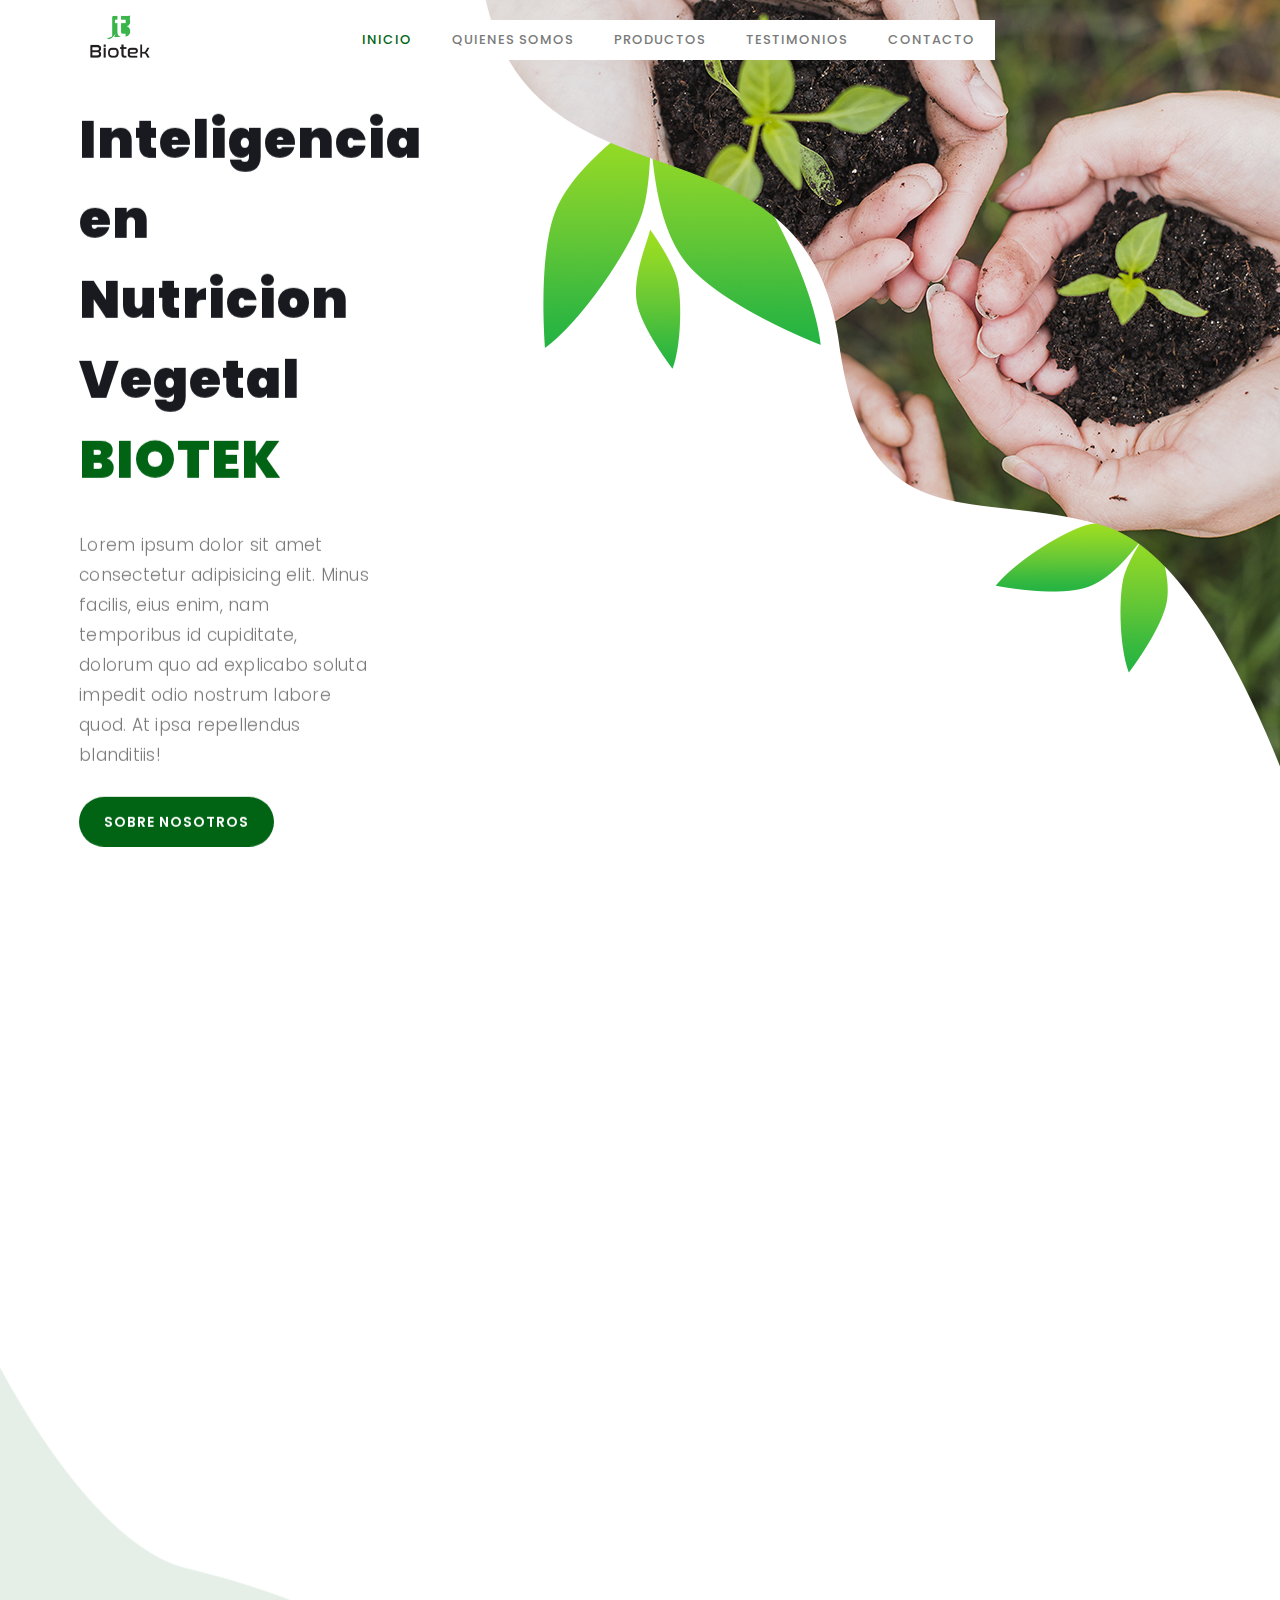
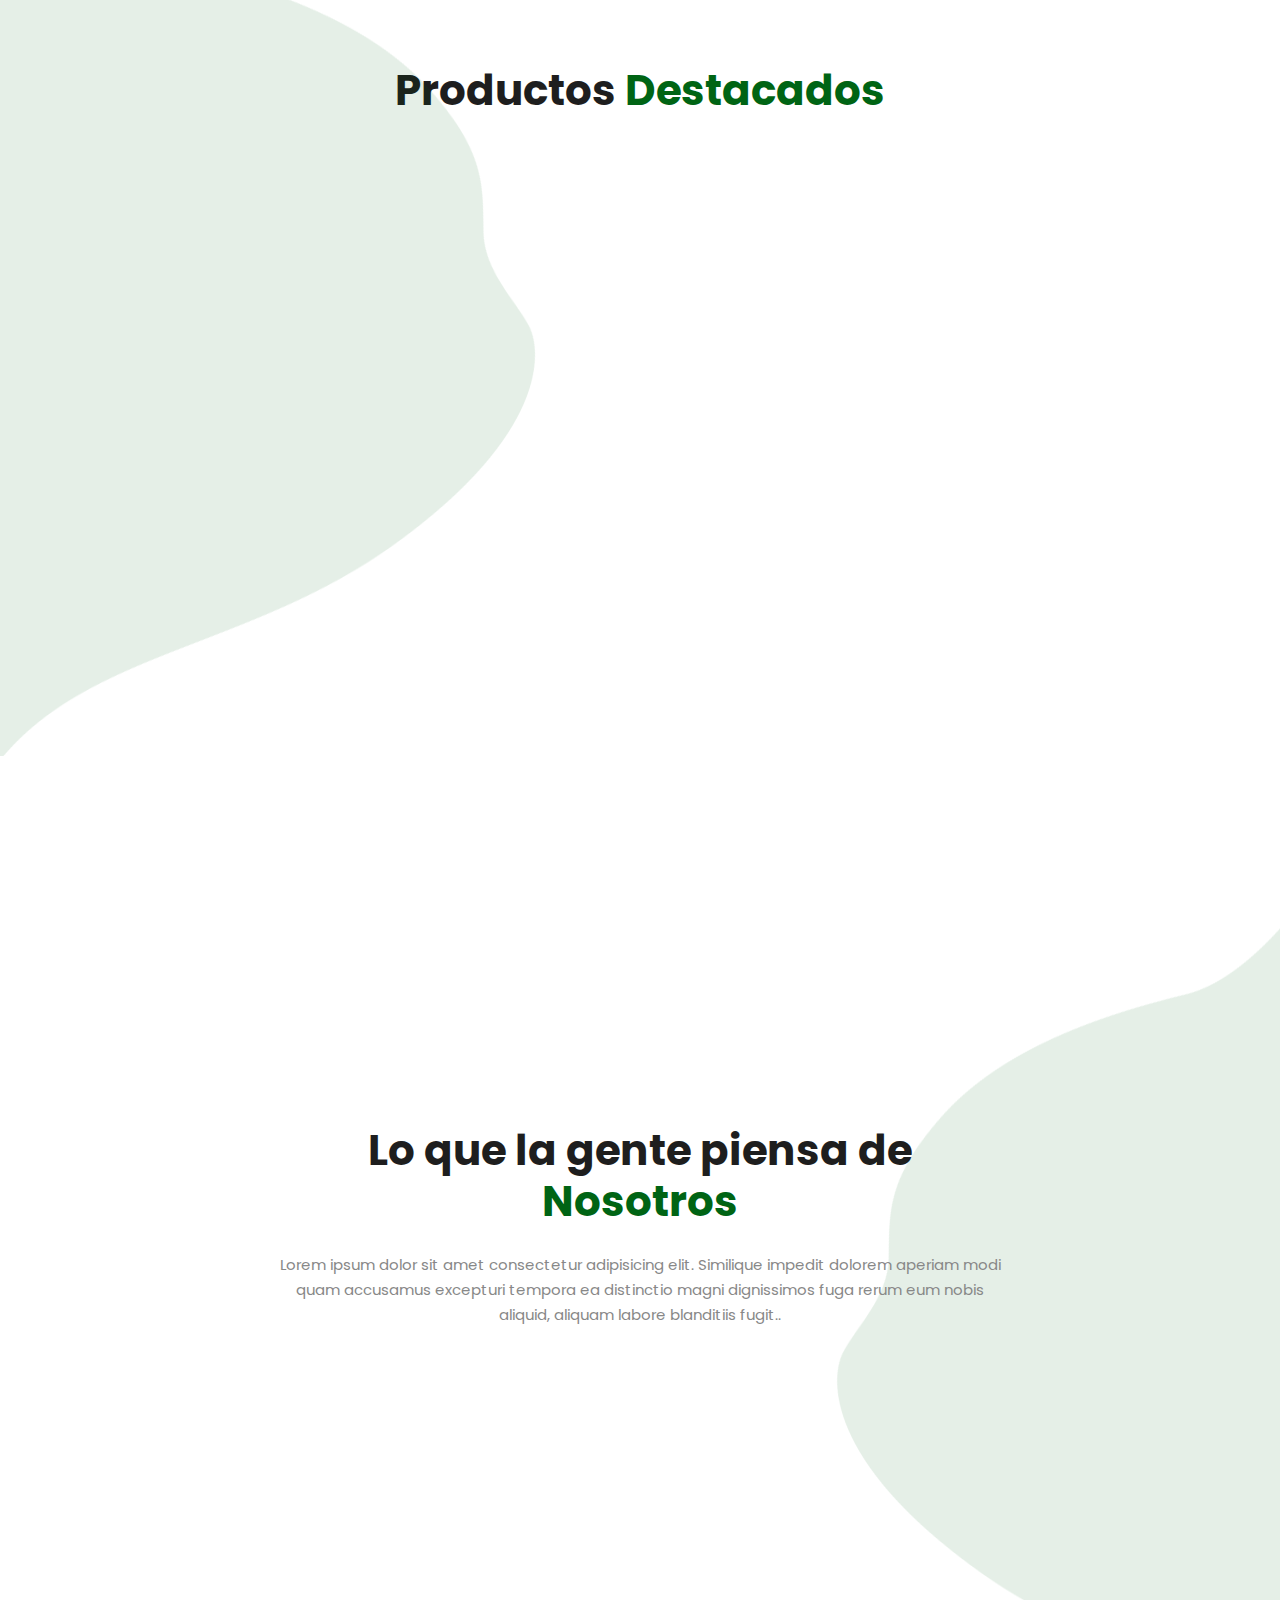
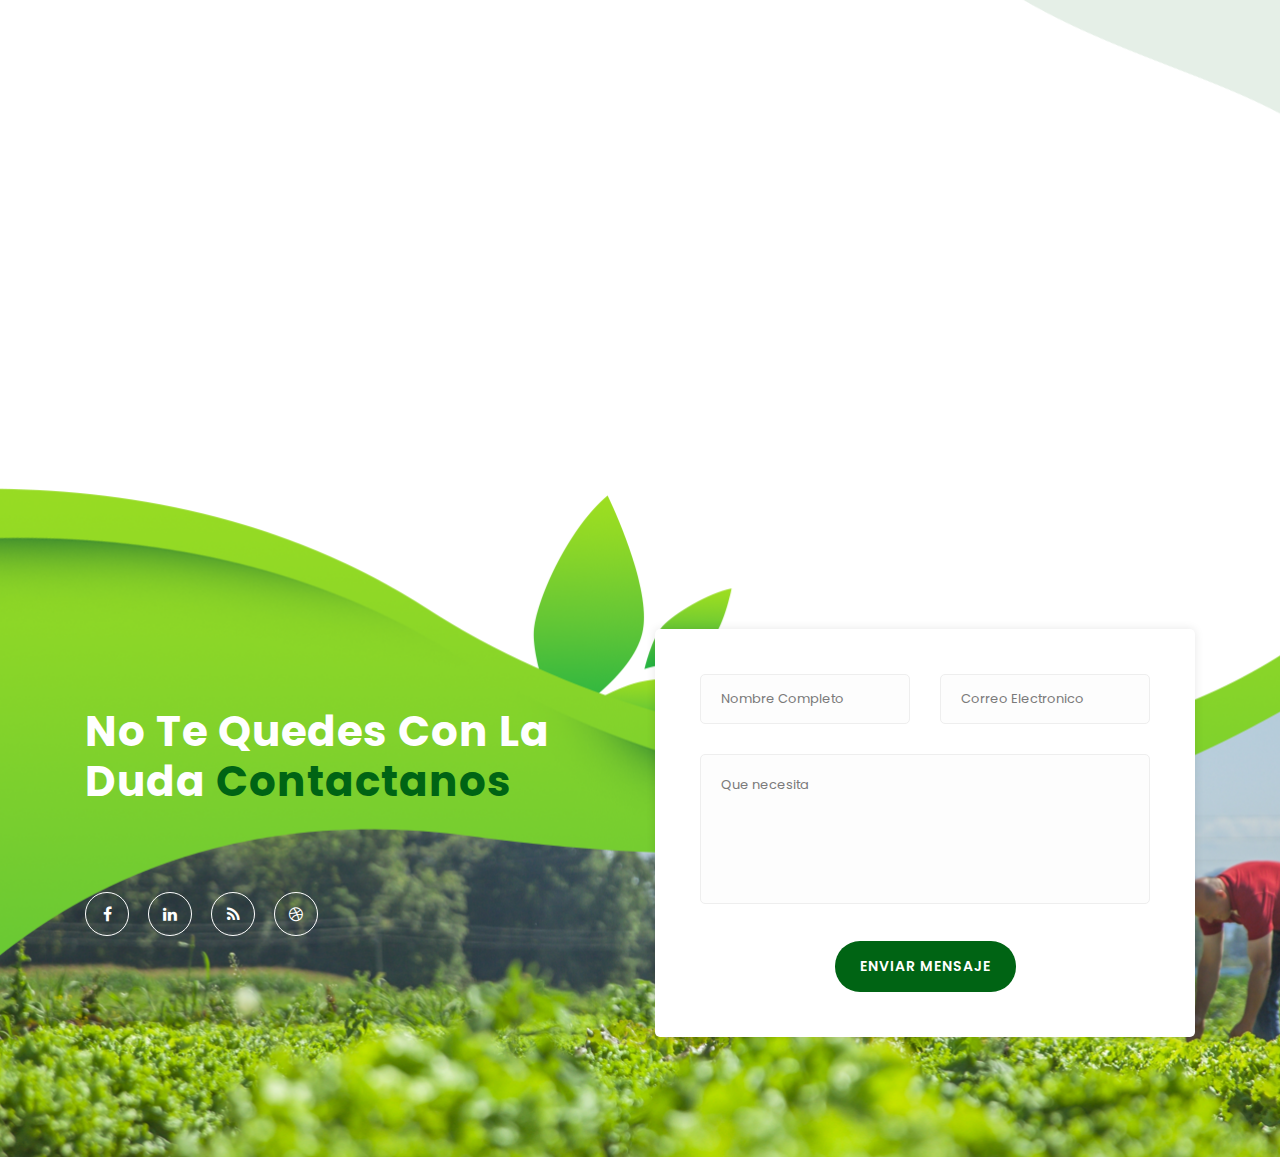
<file: index.html>
<!DOCTYPE html>
<html lang="en">

<head>

    <meta charset="utf-8">
    <meta name="viewport" content="width=device-width, initial-scale=1, shrink-to-fit=no">
    <meta name="description" content="">
    <meta name="author" content="TemplateMo">
    <link href="https://fonts.googleapis.com/css?family=Poppins:100,200,300,400,500,600,700,800,900&display=swap" rel="stylesheet">
    <title>Biotek</title>
    <link rel="stylesheet" type="text/css" href="assets/css/bootstrap.min.css">
    <link rel="stylesheet" type="text/css" href="assets/css/font-awesome.css">
    <link rel="stylesheet" href="assets/css/templatemo-lava.css">
    <link rel="stylesheet" href="assets/css/owl-carousel.css">
    <link rel="shortcut icon" href="assets/images/logopage.ico" type="image/x-icon">
</head>

<body>

    <!-- ***** Preloader Start ***** -->
    <div id="preloader">
        <div class="jumper">
            <div></div>
            <div></div>
            <div></div>
        </div>
    </div>
    <!-- ***** Preloader End ***** -->


    <!-- ***** Header Area Start ***** -->
    <header class="header-area header-sticky">
        <div class="container">
            <div class="row">
                <div class="col-12">
                    <nav class="main-nav">
                  
                        <a href="index.html" class="logo">
                            <img  style="max-width: 70px;" src="assets/images/LOGO.png" alt="">
                        </a>
                        <ul class="nav">
                            <li class="scroll-to-section"><a href="#welcome" class="menu-item">Inicio</a></li>
                            <li class="scroll-to-section"><a href="#about" class="menu-item">Quienes Somos</a></li>
                            <li class="scroll-to-section"><a href="#promotion" class="menu-item">Productos</a></li>
                            <li class="scroll-to-section"><a href="#testimonials" class="menu-item">Testimonios</a></li>
                            <li class="scroll-to-section"><a href="#contact-us" class="menu-item">Contacto</a></li>
                        </ul>
                        <a class='menu-trigger'>
                            <span>Menu</span>
                        </a>
                        <!-- ***** Menu End ***** -->
                    </nav>
                </div>
            </div>
        </div>
    </header>
    <!-- ***** Header Area End ***** -->


    <!-- ***** Welcome Area Start ***** -->
    <div class="welcome-area" id="welcome">

        <!-- ***** Header Text Start ***** -->
        <div class="header-text">
            <div class="container">
                <div class="row">
                    <div class="left-text col-lg-6 col-md-12 col-sm-12 col-xs-12"
                        data-scroll-reveal="enter left move 30px over 0.6s after 0.4s">
                        <h1>Inteligencia en Nutricion Vegetal <em>BIOTEK</em></h1>
                        <p>Lorem ipsum dolor sit amet consectetur adipisicing elit. Minus facilis, eius enim, nam temporibus id cupiditate, dolorum quo ad explicabo soluta impedit odio nostrum labore quod. At ipsa repellendus blanditiis!</p> 
                        <a href="#about" class="main-button-slider">Sobre Nosotros</a>
                    </div>
                </div>
            </div>
        </div>
    </div>
    <section class="section" id="about">
        <div class="container">
            <div class="row">
                <div class="col-lg-4 col-md-6 col-sm-12 col-xs-12"
                    data-scroll-reveal="enter left move 30px over 0.6s after 0.4s">
                    <div class="features-item">
                        <div class="features-icon">
                            <img src="assets/images/features-icon-1.png" alt="">
                            <h4>Quienes somos?</h4>
                            <p>Lorem ipsum, dolor sit amet consectetur adipisicing elit. Sit molestiae natus eaque esse asperiores, soluta impedit illo fuga praesentium atque labore explicabo tempora excepturi, sapiente maiores? Veritatis quidem commodi aliquid.</p>
                        </div>
                    </div>
                </div>
                <div class="col-lg-4 col-md-6 col-sm-12 col-xs-12"
                    data-scroll-reveal="enter bottom move 30px over 0.6s after 0.4s">
                    <div class="features-item">
                        <div class="features-icon">
                            <img src="assets/images/features-icon-2.png" alt="">
                            <h4>Nuestra Mision</h4>
                            <p>Lorem ipsum dolor sit amet consectetur adipisicing elit. Recusandae ea reiciendis mollitia sit delectus nostrum doloribus quis qui cupiditate in? Voluptatibus atque, deserunt itaque ad quod adipisci doloremque. A, quidem!</p>
                        </div>
                    </div>
                </div>
                <div class="col-lg-4 col-md-6 col-sm-12 col-xs-12"
                    data-scroll-reveal="enter right move 30px over 0.6s after 0.4s">
                    <div class="features-item">
                        <div class="features-icon">
                            <img src="assets/images/features-icon-3.png" alt="">
                            <h4>Nuestra Vision</h4>
                            <p>Lorem ipsum dolor sit amet consectetur, adipisicing elit. Ipsam esse earum possimus minus! Doloribus beatae earum officiis nostrum itaque, ipsam labore molestiae quos enim, veritatis obcaecati</p>
                        </div>
                    </div>
                </div>
            </div>
        </div>
    </section>
    <!-- ***** Features Big Item End ***** -->

    <div class="left-image-decor"></div>

    <!-- ***** Features Big Item Start ***** -->
    <section class="section" id="promotion">
        <div class="container">
            <div class="center-heading">
                <h2>Productos <em>Destacados</em></h2>
            </div>
            <div class="row">
           
                <div class="left-image col-lg-5 col-md-12 col-sm-12 mobile-bottom-fix-big"
                    data-scroll-reveal="enter left move 30px over 0.6s after 0.4s">
                    <img src="assets/images/img1.png" class="rounded img-fluid d-block mx-auto" alt="App">
                </div>
          
                <div class="right-text offset-lg-1 col-lg-6 col-md-12 col-sm-12 mobile-bottom-fix">
                    <ul>
                        <li data-scroll-reveal="enter right move 30px over 0.6s after 0.4s">
                            <img  onclick="imgSlider('img1.png')" src="assets/images/tumb1.png" alt="">
                            <div class="text">
                                <h4>Metalosate Multimineral</h4>
                                <p>Lorem ipsum dolor sit amet consectetur adipisicing elit. Ea unde placeat repellat excepturi omnis iure soluta voluptate, officiis deleniti blanditiis</p>
                            </div>
                        </li>
                        <li data-scroll-reveal="enter right move 30px over 0.6s after 0.5s">
                            <img onclick="imgSlider('img1.png')" src="assets/images/tumb2.png" alt="">
                            <div class="text">
                                <h4>Metalosate Calcio</h4>
                                <p>Lorem ipsum dolor sit amet consectetur adipisicing elit. Quas consequuntur quisquam, odio accusamus repellat nisi quo, magni maiores incidunt sequi ad iusto, hic temporibus veniam minima assumenda tempore esse qui?</p>
                            </div>
                        </li>
                        <li data-scroll-reveal="enter right move 30px over 0.6s after 0.6s">
                            <img onclick="imgSlider('img1.png')" src="assets/images/tumb3.png" alt="">
                            <div class="text">
                                <h4>Metalosate Tropicals</h4>
                                <p>Lorem, ipsum dolor sit amet consectetur adipisicing elit. Suscipit, commodi inventore sequi eius aliquam, laboriosam ducimus nostrum possimus repudiandae modi perspiciatis praesentium natus magnam magni corrupti corporis. Nostrum, rem debitis.</p>
                            </div>
                        </li>
                    </ul>
                </div>
            </div>
        </div>
    </section>
    <!-- ***** Features Big Item End ***** -->

    <div class="right-image-decor"></div>

    <!-- ***** Testimonials Starts ***** -->
    <section class="section" id="testimonials">
        <div class="container">
            <div class="row">
                <div class="col-lg-8 offset-lg-2">
                    <div class="center-heading">
                        <h2>Lo que la gente piensa de <em>Nosotros</em></h2>
                        <p>Lorem ipsum dolor sit amet consectetur adipisicing elit. Similique impedit dolorem aperiam modi quam accusamus excepturi tempora ea distinctio magni dignissimos fuga rerum eum nobis aliquid, aliquam labore blanditiis fugit..</p>
                    </div>
                </div>
                <div class="col-lg-10 col-md-12 col-sm-12 mobile-bottom-fix-big"
                    data-scroll-reveal="enter left move 30px over 0.6s after 0.4s">
                    <div class="owl-carousel owl-theme">
                        <div class="item service-item">
                            <div class="author">
                                <i><img src="assets/images/testimonial-author-1.png" alt="Author One"></i>
                            </div>
                            <div class="testimonial-content">
                                <ul class="stars">
                                    <li><i class="fa fa-star"></i></li>
                                    <li><i class="fa fa-star"></i></li>
                                    <li><i class="fa fa-star"></i></li>
                                    <li><i class="fa fa-star"></i></li>
                                    <li><i class="fa fa-star"></i></li>
                                </ul>
                                <h4>Jonathan Smart</h4>
                                <p>“Nullam hendrerit, elit a semper pharetra, ipsum nibh tristique tortor, in tempus
                                    urna elit in mauris.”</p>
                                <span>Besta CTO</span>
                            </div>
                        </div>
                        <div class="item service-item">
                            <div class="author">
                                <i><img src="assets/images/testimonial-author-1.png" alt="Second Author"></i>
                            </div>
                            <div class="testimonial-content">
                                <ul class="stars">
                                    <li><i class="fa fa-star"></i></li>
                                    <li><i class="fa fa-star"></i></li>
                                    <li><i class="fa fa-star"></i></li>
                                    <li><i class="fa fa-star"></i></li>
                                    <li><i class="fa fa-star"></i></li>
                                </ul>
                                <h4>Martino Tino</h4>
                                <p>“Morbi non mi luctus felis molestie scelerisque. In ac libero viverra, placerat est
                                    interdum, rhoncus leo.”</p>
                                <span>Web Analyst</span>
                            </div>
                        </div>
                        <div class="item service-item">
                            <div class="author">
                                <i><img src="assets/images/testimonial-author-1.png" alt="Author Third"></i>
                            </div>
                            <div class="testimonial-content">
                                <ul class="stars">
                                    <li><i class="fa fa-star"></i></li>
                                    <li><i class="fa fa-star"></i></li>
                                    <li><i class="fa fa-star"></i></li>
                                </ul>
                                <h4>George Tasa</h4>
                                <p>“Fusce rutrum in dolor sit amet lobortis. Ut at vehicula justo. Donec quam dolor,
                                    congue a fringilla sed, maximus et urna.”</p>
                                <span>System Admin</span>
                            </div>
                        </div>
                        <div class="item service-item">
                            <div class="author">
                                <i><img src="assets/images/testimonial-author-1.png" alt="Fourth Author"></i>
                            </div>
                            <div class="testimonial-content">
                                <ul class="stars">
                                    <li><i class="fa fa-star"></i></li>
                                    <li><i class="fa fa-star"></i></li>
                                    <li><i class="fa fa-star"></i></li>
                                    <li><i class="fa fa-star"></i></li>
                                </ul>
                                <h4>Sir James</h4>
                                <p>"Fusce rutrum in dolor sit amet lobortis. Ut at vehicula justo. Donec quam dolor,
                                    congue a fringilla sed, maximus et urna."</p>
                                <span>New Villager</span>
                            </div>
                        </div>
                    </div>
                </div>
            </div>
        </div>
    </section>
    <!-- ***** Testimonials Ends ***** -->


    <!-- ***** Footer Start ***** -->
    <footer id="contact-us">
        <div class="container">
            <div class="footer-content">
                <div class="row">
                            <!-- ***** Contact Form End ***** -->
                            <div class="right-content col-lg-6 col-md-12 col-sm-12">
                                <h2>No te quedes con la duda <em>Contactanos</em></h2>
                                <br>
                                <ul class="social">
                                    <li><a href="#"><i class="fa fa-facebook"></i></a></li>
                                    <li><a href="#"><i class="fa fa-linkedin"></i></a></li>
                                    <li><a href="#"><i class="fa fa-rss"></i></a></li>
                                    <li><a href="#"><i class="fa fa-dribbble"></i></a></li>
                                </ul>
                                <br>
                            </div>
                    <!-- ***** Contact Form Start ***** -->
                    <div class="col-lg-6 col-md-12 col-sm-12">
                        <div class="contact-form">
                            <form id="contact">
                                <div class="row">
                                    
                                    <div class="col-md-6 col-sm-12">
                                        <fieldset>
                                            <input name="name" type="text" id="name" placeholder="Nombre Completo" required=""
                                                style="background-color: rgba(250,250,250,0.3);">
                                        </fieldset>
                                    </div>
                                    <div class="col-md-6 col-sm-12">
                                        <fieldset>
                                            <input name="email" type="email" id="email" placeholder="Correo Electronico"
                                                required="" style="background-color: rgba(250,250,250,0.3);">
                                        </fieldset>
                                    </div>
                                    <div class="col-lg-12">
                                        <fieldset>
                                            <textarea name="message" rows="6" id="message" placeholder="Que necesita"
                                                required="" style="background-color: rgba(250,250,250,0.3);"></textarea>
                                        </fieldset>
                                    </div>
                                    <div class="col-lg-12">
                                        <fieldset>
                                            <button  id="form-submit" class="main-button">Enviar Mensaje</button>
                                        </fieldset>
                                    </div>
                                </div>
                            </form>
                        </div>
                    </div>
            
                </div>
            </div>

        </div>
    </footer>

    <script type="text/javascript">
        function imgSlider(anything){
                document.querySelector('.rounded img-fluid d-block mx-auto').src = anything;
        }
    </script>


    <!-- jQuery -->
    <script src="assets/js/jquery-2.1.0.min.js"></script>

    <!-- Bootstrap -->
    <script src="assets/js/popper.js"></script>
    <script src="assets/js/bootstrap.min.js"></script>

    <!-- Plugins -->
    <script src="assets/js/owl-carousel.js"></script>
    <script src="assets/js/scrollreveal.min.js"></script>
    <script src="assets/js/waypoints.min.js"></script>
    <script src="assets/js/jquery.counterup.min.js"></script>
    <script src="assets/js/imgfix.min.js"></script>

    <!-- Global Init -->
    <script src="assets/js/custom.js"></script>

</body>
</html>
</file>
<file: assets/css/templatemo-lava.css>
/*

Lava Landing Page

https://templatemo.com/tm-540-lava-landing-page

*/

/* ---------------------------------------------
Table of contents
------------------------------------------------
01. font & reset css
02. reset
03. global styles
04. header
05. welcome
06. features
07. testimonials
08. contact
09. footer
10. preloader

--------------------------------------------- */
/* 
---------------------------------------------
font & reset css
--------------------------------------------- 
*/
@import url("https://fonts.googleapis.com/css?family=Poppins:100,200,300,400,500,600,700,800,900");
/* 
---------------------------------------------
reset
--------------------------------------------- 
*/
html, body, div, span, applet, object, iframe, h1, h2, h3, h4, h5, h6, p, blockquote, div
pre, a, abbr, acronym, address, big, cite, code, del, dfn, em, font, img, ins, kbd, q,
s, samp, small, strike, strong, sub, sup, tt, var, b, u, i, center, dl, dt, dd, ol, ul, li,
figure, header, nav, section, article, aside, footer, figcaption {
  margin: 0;
  padding: 0;
  border: 0;
  outline: 0;
}

.clearfix:after {
  content: ".";
  display: block;
  clear: both;
  visibility: hidden;
  line-height: 0;
  height: 0;
}

.clearfix {
  display: inline-block;
}

html[xmlns] .clearfix {
  display: block;
}

* html .clearfix {
  height: 1%;
}

ul, li {
  padding: 0;
  margin: 0;
  list-style: none;
}

header, nav, section, article, aside, footer, hgroup {
  display: block;
}

* {
  box-sizing: border-box;
}

html, body {
  font-family: 'Poppins', sans-serif;
  font-weight: 400;
  background-color: #fff;
  font-size: 16px;
  -ms-text-size-adjust: 100%;
  -webkit-font-smoothing: antialiased;
  -moz-osx-font-smoothing: grayscale;
}

a {
  text-decoration: none !important;
}

h1, h2, h3, h4, h5, h6 {
  margin-top: 0px;
  margin-bottom: 0px;
}

ul {
  margin-bottom: 0px;
}

p {
  font-size: 15px;
  line-height: 25px;
  color: #888;
}

/* 
---------------------------------------------
global styles
--------------------------------------------- 
*/
html,
body {
  background: #fff;
  font-family: 'Poppins', sans-serif;
}

::selection {
  background: #006414;
  color: #fff;
}

::-moz-selection {
  background: #006414;
  color: #fff;
}

@media (max-width: 991px) {
  html, body {
    overflow-x: hidden;
  }
  .mobile-top-fix {
    margin-top: 30px;
    margin-bottom: 0px;
  }
  .mobile-bottom-fix {
    margin-bottom: 30px;
  }
  .mobile-bottom-fix-big {
    margin-bottom: 60px;
  }
}

a.main-button-slider {
  font-size: 14px;
  border-radius: 25px;
  padding: 15px 25px;
  background-color: #006414; 
  text-transform: uppercase;
  color: #fff;
  font-weight: 600;
  letter-spacing: 1px;
  -webkit-transition: all 0.3s ease 0s;
  -moz-transition: all 0.3s ease 0s;
  -o-transition: all 0.3s ease 0s;
  transition: all 0.3s ease 0s;
}

a.main-button-slider:hover {
  background-color:#72cb10;
}

a.main-button {
  font-size: 14px;
  border-radius: 25px;
  padding: 15px 25px;
  background-color:  #006414; 
  text-transform: uppercase;
  color: #fff;
  font-weight: 600;
  letter-spacing: 1px;
  -webkit-transition: all 0.3s ease 0s;
  -moz-transition: all 0.3s ease 0s;
  -o-transition: all 0.3s ease 0s;
  transition: all 0.3s ease 0s;
}

a.main-button:hover {
  background-color: #72cb10;
}

button.main-button {
  outline: none;
  border: none;
  cursor: pointer;
  font-size: 14px;
  border-radius: 25px;
  padding: 15px 25px;
  background-color:#006414; 
  text-transform: uppercase;
  color: #fff;
  font-weight: 600;
  letter-spacing: 1px;
  -webkit-transition: all 0.3s ease 0s;
  -moz-transition: all 0.3s ease 0s;
  -o-transition: all 0.3s ease 0s;
  transition: all 0.3s ease 0s;
}

button.main-button:hover {
  background-color: #72cb10;
}


.center-heading {
  margin-bottom: 70px;
}

.center-heading h2 {
  margin-top: 0px;
  text-align: center;
  font-size: 42px;
  font-weight: 700;
  color: #1e1e1e;
  margin-bottom: 25px;
}

.center-heading h2 em {
  font-style: normal;
  color: #006414; 
}

.center-heading p {
  font-size: 15px;
  color: #888;
  text-align: center;
}


/* 
---------------------------------------------
header
--------------------------------------------- 
*/

.background-header {
  background-color: #fff;
  height: 80px!important;
  position: fixed!important;
  top: 0px;
  left: 0px;
  right: 0px;
  box-shadow: 0px 0px 10px rgba(0,0,0,0.15)!important;
}

.background-header .logo,
.background-header .main-nav .nav li a {
  color: #1e1e1e!important;
}

.background-header .main-nav .nav li:hover a {
  color: #006414 !important;
}

.background-header .nav li a.active {
  color: #006414 !important;
}

.header-area {
  position: absolute;
  top: 0px;
  left: 0px;
  right: 0px;
  z-index: 100;
  height: 100px;
  -webkit-transition: all .5s ease 0s;
  -moz-transition: all .5s ease 0s;
  -o-transition: all .5s ease 0s;
  transition: all .5s ease 0s;
}

.header-area .main-nav {
  min-height: 80px;
  background: transparent;
}

.header-area .main-nav .logo {
  line-height: 80px;
  color: #191a20;
  font-size: 28px;
  font-weight: 700;
  text-transform: uppercase;
  letter-spacing: 2px;
  float: left;
  -webkit-transition: all 0.3s ease 0s;
  -moz-transition: all 0.3s ease 0s;
  -o-transition: all 0.3s ease 0s;
  transition: all 0.3s ease 0s;
}


.header-area .main-nav .nav {
  float: left;
  margin-top: 27px;
  margin-left: 15%;
  margin-right: 0px;
  background-color: #fff;
  padding: 0px 20px;
  -webkit-transition: all 0.3s ease 0s;
  -moz-transition: all 0.3s ease 0s;
  -o-transition: all 0.3s ease 0s;
  transition: all 0.3s ease 0s;
  position: relative;
  z-index: 999;
}

.header-area .main-nav .nav li {
  padding-left: 20px;
  padding-right: 20px;
}

.header-area .main-nav .nav li:last-child {
  padding-right: 0px;
}

.header-area .main-nav .nav li a {
  display: block;
  font-weight: 500;
  font-size: 13px;
  color: #7a7a7a;
  text-transform: uppercase;
  -webkit-transition: all 0.3s ease 0s;
  -moz-transition: all 0.3s ease 0s;
  -o-transition: all 0.3s ease 0s;
  transition: all 0.3s ease 0s;
  height: 40px;
  line-height: 40px;
  border: transparent;
  letter-spacing: 1px;
}

.header-area .main-nav .nav li:hover a {
  color: #006414; 
}

.header-area .main-nav .nav li.submenu {
  position: relative;
  padding-right: 35px;
}

.header-area .main-nav .nav li.submenu:after {
  font-family: FontAwesome;
  content: "\f107";
  font-size: 12px;
  color: #7a7a7a;
  position: absolute;
  right: 18px;
  top: 12px;
}

.header-area .main-nav .nav li.submenu ul {
  position: absolute;
  width: 200px;
  box-shadow: 0 2px 28px 0 rgba(0, 0, 0, 0.06);
  overflow: hidden;
  top: 40px;
  opacity: 0;
  transform: translateY(-2em);
  visibility: hidden;
  z-index: -1;
  transition: all 0.3s ease-in-out 0s, visibility 0s linear 0.3s, z-index 0s linear 0.01s;
}

.header-area .main-nav .nav li.submenu ul li {
  margin-left: 0px;
  padding-left: 0px;
  padding-right: 0px;
}

.header-area .main-nav .nav li.submenu ul li a {
  display: block;
  background: #fff;
  color: #7a7a7a!important;
  padding-left: 20px;
  height: 40px;
  line-height: 40px;
  -webkit-transition: all 0.3s ease 0s;
  -moz-transition: all 0.3s ease 0s;
  -o-transition: all 0.3s ease 0s;
  transition: all 0.3s ease 0s;
  position: relative;
  font-size: 13px;
  border-bottom: 1px solid #f5f5f5;
}

.header-area .main-nav .nav li.submenu ul li a:before {
  content: '';
  position: absolute;
  width: 0px;
  height: 40px;
  left: 0px;
  top: 0px;
  bottom: 0px;
  -webkit-transition: all 0.3s ease 0s;
  -moz-transition: all 0.3s ease 0s;
  -o-transition: all 0.3s ease 0s;
  transition: all 0.3s ease 0s;
  background: #006414; 
}

.header-area .main-nav .nav li.submenu ul li a:hover {
  background: #fff;
  color: #006414!important;
  padding-left: 25px;
}

.header-area .main-nav .nav li.submenu ul li a:hover:before {
  width: 3px;
}

.header-area .main-nav .nav li.submenu:hover ul {
  visibility: visible;
  opacity: 1;
  z-index: 1;
  transform: translateY(0%);
  transition-delay: 0s, 0s, 0.3s;
}

.header-area .main-nav .menu-trigger {
  cursor: pointer;
  display: block;
  position: absolute;
  top: 23px;
  width: 32px;
  height: 40px;
  text-indent: -9999em;
  z-index: 99;
  right: 40px;
  display: none;
}

.header-area .main-nav .menu-trigger span,
.header-area .main-nav .menu-trigger span:before,
.header-area .main-nav .menu-trigger span:after {
  -moz-transition: all 0.4s;
  -o-transition: all 0.4s;
  -webkit-transition: all 0.4s;
  transition: all 0.4s;
  background-color: #1e1e1e;
  display: block;
  position: absolute;
  width: 30px;
  height: 2px;
  left: 0;
}

.background-header .main-nav .menu-trigger span,
.background-header .main-nav .menu-trigger span:before,
.background-header .main-nav .menu-trigger span:after {
  background-color: #1e1e1e;
}

.header-area .main-nav .menu-trigger span:before,
.header-area .main-nav .menu-trigger span:after {
  -moz-transition: all 0.4s;
  -o-transition: all 0.4s;
  -webkit-transition: all 0.4s;
  transition: all 0.4s;
  background-color: #1e1e1e;
  display: block;
  position: absolute;
  width: 30px;
  height: 2px;
  left: 0;
  width: 75%;
}

.background-header .main-nav .menu-trigger span:before,
.background-header .main-nav .menu-trigger span:after {
  background-color: #1e1e1e;
}

.header-area .main-nav .menu-trigger span:before,
.header-area .main-nav .menu-trigger span:after {
  content: "";
}

.header-area .main-nav .menu-trigger span {
  top: 16px;
}

.header-area .main-nav .menu-trigger span:before {
  -moz-transform-origin: 33% 100%;
  -ms-transform-origin: 33% 100%;
  -webkit-transform-origin: 33% 100%;
  transform-origin: 33% 100%;
  top: -10px;
  z-index: 10;
}

.header-area .main-nav .menu-trigger span:after {
  -moz-transform-origin: 33% 0;
  -ms-transform-origin: 33% 0;
  -webkit-transform-origin: 33% 0;
  transform-origin: 33% 0;
  top: 10px;
}

.header-area .main-nav .menu-trigger.active span,
.header-area .main-nav .menu-trigger.active span:before,
.header-area .main-nav .menu-trigger.active span:after {
  background-color: transparent;
  width: 100%;
}

.header-area .main-nav .menu-trigger.active span:before {
  -moz-transform: translateY(6px) translateX(1px) rotate(45deg);
  -ms-transform: translateY(6px) translateX(1px) rotate(45deg);
  -webkit-transform: translateY(6px) translateX(1px) rotate(45deg);
  transform: translateY(6px) translateX(1px) rotate(45deg);
  background-color: #1e1e1e;
}

.background-header .main-nav .menu-trigger.active span:before {
  background-color: #1e1e1e;
}

.header-area .main-nav .menu-trigger.active span:after {
  -moz-transform: translateY(-6px) translateX(1px) rotate(-45deg);
  -ms-transform: translateY(-6px) translateX(1px) rotate(-45deg);
  -webkit-transform: translateY(-6px) translateX(1px) rotate(-45deg);
  transform: translateY(-6px) translateX(1px) rotate(-45deg);
  background-color: #1e1e1e;
}

.background-header .main-nav .menu-trigger.active span:after {
  background-color: #1e1e1e;
}

.header-area.header-sticky {
  min-height: 80px;
}

.header-area.header-sticky .nav {
  margin-top: 20px !important;
}

.header-area.header-sticky .nav li a.active {
  color: #006414; 
}

@media (max-width: 1200px) {
  .header-area .main-nav .nav li {
    padding-left: 12px;
    padding-right: 12px;
  }
  .header-area .main-nav:before {
    display: none;
  }
}

@media (max-width: 991px) {
  .logo {
    text-align: center;
    float: none!important;
  }
  .header-area {
    background-color: #f7f7f7;
    padding: 0px 15px;
    height: 80px;
    box-shadow: none;
    text-align: center;
  }
  .header-area .container {
    padding: 0px;
  }
  .header-area .logo {
    margin-left: 30px;
  }
  .header-area .menu-trigger {
    display: block !important;
  }
  .header-area .main-nav {
    overflow: hidden;
  }
  .header-area .main-nav .nav {
    float: none;
    width: 100%;
    margin-top: 0px !important;
    display: none;
    -webkit-transition: all 0s ease 0s;
    -moz-transition: all 0s ease 0s;
    -o-transition: all 0s ease 0s;
    transition: all 0s ease 0s;
    margin-left: 0px;
  }
  .header-area .main-nav .nav li:first-child {
    border-top: 1px solid #eee;
  }
  .header-area .main-nav .nav li {
    width: 100%;
    background: #fff;
    border-bottom: 1px solid #eee;
    padding-left: 0px !important;
    padding-right: 0px !important;
  }
  .header-area .main-nav .nav li a {
    height: 50px !important;
    line-height: 50px !important;
    padding: 0px !important;
    border: none !important;
    background: #f7f7f7 !important;
    color: #191a20 !important;
  }
  .header-area .main-nav .nav li a:hover {
    background: #eee !important;
    color: #006414!important;
  }
  .header-area .main-nav .nav li.submenu ul {
    position: relative;
    visibility: inherit;
    opacity: 1;
    z-index: 1;
    transform: translateY(0%);
    transition-delay: 0s, 0s, 0.3s;
    top: 0px;
    width: 100%;
    box-shadow: none;
    height: 0px;
  }
  .header-area .main-nav .nav li.submenu ul li a {
    font-size: 12px;
    font-weight: 400;
  }
  .header-area .main-nav .nav li.submenu ul li a:hover:before {
    width: 0px;
  }
  .header-area .main-nav .nav li.submenu ul.active {
    height: auto !important;
  }
  .header-area .main-nav .nav li.submenu:after {
    color: #3B566E;
    right: 25px;
    font-size: 14px;
    top: 15px;
  }
  .header-area .main-nav .nav li.submenu:hover ul, .header-area .main-nav .nav li.submenu:focus ul {
    height: 0px;
  }
}

@media (min-width: 992px) {
  .header-area .main-nav .nav {
    display: flex !important;
  }
}


/* 
---------------------------------------------
welcome
--------------------------------------------- 
*/
.welcome-area {
  width: 100%;
  height: 100vh;
  min-height: 793px;
  background-image: url(../images/banner2.png);
  background-repeat: no-repeat;
  background-position: right top;
}

.welcome-area .header-text .left-text {
  position: relative;
  align-self: center;
  margin-top: 35%;
  transform: perspective(1px) translateY(-30%) !important;
}

.welcome-area .header-text h1 {
  font-weight: 900;
  font-size: 52px;
  line-height: 80px;
  letter-spacing: 1px;
  margin-bottom: 30px;
  color: #191a20;
}

.welcome-area .header-text h1 em {
  font-style: normal;
  color: #006414; 
}

.welcome-area .header-text p {
  font-weight: 300;
  font-size: 17px;
  color: #7a7a7a;
  line-height: 30px;
  letter-spacing: 0.25px;
  margin-bottom: 40px;
  position: relative;
}

@media (max-width: 1420px) {
  .welcome-area .header-text {
    width: 70%;
    margin-left: 5%;
  }
}

@media (max-width: 1320px) {
  .welcome-area .header-text .left-text {
    margin-top: 50%;
  }
  .welcome-area .header-text {
    width: 50%;
    margin-left: 5%;
  }
}

@media (max-width: 1140px) {
  .welcome-area {
    height: auto;
  }
  .welcome-area .header-text {       
    width: 92%;
    padding-top: 793px;
  }
  .welcome-area .header-text .left-text {
    margin-top: 5%;
    transform: none !important;
  }
}
@media (max-width: 810px) {
  .welcome-area {
    background-size: contain;
  }

  .welcome-area .header-text {
    padding-top: 100%;
    margin-left: 0;
  }
    
  .container-fluid .col-md-12 {
    margin-right: 0px;
    padding-right: 0px;
  }
}

/*
---------------------------------------------
about
---------------------------------------------
*/

#about {
  padding: 100px 0px;
  position: relative;
  z-index: 9;
}

@media (max-width: 992px) {
  .features-item {
    margin-bottom: 45px;
  }
}

.features-item {
  border-radius: 5px;
  padding: 60px 30px;
  text-align: center;
  box-shadow: 0px 0px 10px rgba(0,0,0,0.1);
}

.features-item h2 {
  z-index: 9;
  position: absolute;
  top: 15px;
  left: 45px;
  font-size: 100px;
  font-weight: 600;
  color: #fdefe9;
}

.features-item img {
  z-index: 10;
  position: relative;
  max-width: 100%;
  margin-bottom: 40px;
}

.features-item h4 {
  margin-top: 0px;
  font-size: 22px;
  color: #1e1e1e;
  margin-bottom: 25px;
}

.features-item .main-button {
  margin-top: 35px;
  display: inline-block;
}


/*
---------------------------------------------
promotion
---------------------------------------------
*/

.left-image-decor {
  background-image: url(../images/left-bg-decor.png);
  background-repeat: no-repeat;
  position: absolute;
  width: 100%;
  display: inline-block;
  height: 110%;
  margin-top: -200px;
}

#promotion {
  padding: 100px 0px;
}

#promotion .left-image {
  align-self: center;
}

#promotion .right-text ul {
  padding: 0;
  margin: 0;
}

#promotion .right-text ul li {
  display: inline-block;
  margin-bottom: 60px;
}

#promotion .right-text ul li:last-child {
  margin-bottom: 0px;
}

#promotion .right-text img {
  display: inline-block;
  float: left;
  margin-right: 30px;
}

#promotion .right-text h4 {
  font-size: 22px;
  color: #1e1e1e;
  margin-bottom: 15px;
  margin-top: 3px;
}


/*
--------------------------------------------
testimonials
--------------------------------------------
*/
.right-image-decor {
  background-image: url(../images/right-bg-decor.png);
  background-repeat: no-repeat;
  background-position: right center;
  position: absolute;
  width: 100%;
  display: inline-block;
  height: 110%;
  margin-top: -200px;
}

#testimonials {
  padding-top: 100px;
  position: relative;
  z-index: 9;
}

#testimonials .item {
  position: relative;
}

#testimonials .item .testimonial-content {
  background: rgb(84, 244, 63);
  background: linear-gradient(145deg, rgb(28, 128, 41) 0%, rgb(103, 224, 72) 100%);
  margin-left: 60px;
  padding: 40px 30px;
  text-align: center;
  border-radius: 50px;
}

#testimonials .item .testimonial-content ul li {
  display: inline-block;
  margin: 0px 1px;
}

#testimonials .item .testimonial-content ul li i {
  color: #fff;
  font-size: 13px;
}

#testimonials .item .testimonial-content h4 {
  font-size: 22px;
  margin-top: 20px;
  color: #fff;
}

#testimonials .item .testimonial-content p {
  color: #fff;
  font-style: italic;
  font-weight: 200;
  margin: 20px 0px 15px 0px;
}

#testimonials .item .testimonial-content span {
  color: #fff;
  font-weight: 200;
  font-size: 13px;
}

#testimonials .author img {
  max-width: 120px;
  margin-bottom: -60px;
}

.owl-carousel .owl-nav button.owl-next span {
  z-index: 10;
  top: 45%;
  border-radius: 50px;
  font-size: 46px;
  color: #fff;
  right: -210px;
  width: 80px;
  height: 80px;
  line-height: 80px;
  text-align: center;
  display: inline-block;
  background: rgb(84, 244, 63);
  background: linear-gradient(145deg, rgb(28, 128, 41) 0%, rgb(103, 224, 72) 100%);
  position: absolute;
}

.owl-carousel .owl-nav button.owl-prev span {
  z-index: 9;
  top: 30%;
  border-radius: 50px;
  font-size: 46px;
  color: #fff;
  right: -150px;
  width: 80px;
  height: 80px;
  line-height: 80px;
  text-align: center;
  display: inline-block;
  background: rgb(84, 244, 63);
  background: linear-gradient(145deg, rgb(28, 128, 41) 0%, rgb(103, 224, 72) 100%);
  position: absolute;
}

@media screen and (max-width: 1060px) {
  .owl-carousel .owl-nav {
    display: none!important;
  }
}

/* 
---------------------------------------------
footer
--------------------------------------------- 
*/

@media (max-width: 992px) {
  footer {
    padding-top: 0px!important;
    margin-top: 0px!important;
  }
  .contact-form {
    margin-bottom: 45px;
  }
  footer .right-content {
    text-align: center;
  }
  footer .footer-content {
    padding: 60px 0px!important;
  }
}

footer {
  margin-top: 200px;
  padding-top: 120px;
  background-image: url(../images/footer.png);
  background-repeat: no-repeat;
  background-position: center center;
  background-size: cover;
  width: 100%;
}

footer .footer-content {
  padding: 120px 0px;
}

.contact-form {
  position: relative;
  z-index: 10;
  padding: 45px;
  border-radius: 5px;
  background-color: #fff;
  box-shadow: 0px 0px 10px rgba(0,0,0,0.1);
  
}

footer .right-content {
  align-self: center;
}

.contact-form input,
.contact-form textarea {
  color: #777;
  font-size: 13px;
  border: 1px solid #eee;
  background-color: #d2dd92;
  border-radius: 5px;
  width: 100%;
  height: 50px;
  outline: none;
  padding-left: 20px;
  padding-right: 20px;
  -webkit-appearance: none;
  -moz-appearance: none;
  appearance: none;
  margin-bottom: 30px;
}

.contact-form textarea {
  height: 150px;
  resize: none;
  padding: 20px;
}

.contact-form {
  text-align: center;
}

.contact-form ::-webkit-input-placeholder { /* Edge */
  color: #7a7a7a;
}

.contact-form :-ms-input-placeholder { /* Internet Explorer 10-11 */
  color: #7a7a7a;
}

.contact-form ::placeholder {
  color: #7a7a7a;
}

.footer-content .right-content {
  color: #fff;
}

.footer-content .right-content h2 {
  margin-top: 0px;
  margin-bottom: 30px;
  font-size: 42px;
  text-transform: capitalize;
  font-weight: 700;
  letter-spacing: 1px;
}

.footer-content .right-content h2 em {
  font-style: normal;
  color: #006414;
}

.footer-content .right-content p {
  color: #FFF;
}

.footer-content .right-content a {
  color: #FFF;
}

.footer-content .right-content a:hover {
  color: #006414;
}

footer .social {
  overflow: hidden;
  margin-top: 30px;
}

footer .social li:first-child {
  margin-left: 0px;
}

footer .social li {
  margin: 0px 7.5px;
  display: inline-block;
}

footer .social li a {
  color: #fff;
  text-align: center;
  background-color: transparent;
  border: 1px solid #fff;
  width: 44px;
  height: 44px;
  line-height: 44px;
  border-radius: 50%;
  display: inline-block;
  font-size: 16px;
  -webkit-transition: all 0.3s ease 0s;
  -moz-transition: all 0.3s ease 0s;
  -o-transition: all 0.3s ease 0s;
  transition: all 0.3s ease 0s;
}

footer .social li a:hover {
  background-color: #ffffff;
  border-color: #ffffff;
  color: #fff;
}

footer .copyright {
  margin-top: 10px;
  font-weight: 400;
  font-size: 15px;
  color: #4a4a4a;
  letter-spacing: 0.88px;
  text-transform: capitalize;
}

footer .sub-footer {
  padding: 60px 0px;
  border-top: 1px solid rgba(250,250,250,0.3);
  text-align: center;
}

footer .sub-footer a {
	color: #FFF;
}

footer .sub-footer a:hover {
	color: #006414;
}

footer .sub-footer p {
  color: #fff;
  font-size: 15px;
  font-weight: 300;
  letter-spacing: 0.5px;
}

@media (max-width: 991px) {
  footer .copyright {
    text-align: center;
  }
  footer .social {
    text-align: center;
  }
}

/* 
---------------------------------------------
preloader
--------------------------------------------- 
*/
#preloader {
  overflow: hidden;
  background-image: linear-gradient(145deg, #006414 0%, #c7ec40 100%);
  left: 0;
  right: 0;
  top: 0;
  bottom: 0;
  position: fixed;
  z-index: 9999;
  color: #fff;
}

#preloader .jumper {
  left: 0;
  top: 0;
  right: 0;
  bottom: 0;
  display: block;
  position: absolute;
  margin: auto;
  width: 50px;
  height: 50px;
}

#preloader .jumper > div {
  background-color: #fff;
  width: 10px;
  height: 10px;
  border-radius: 100%;
  -webkit-animation-fill-mode: both;
  animation-fill-mode: both;
  position: absolute;
  opacity: 0;
  width: 50px;
  height: 50px;
  -webkit-animation: jumper 1s 0s linear infinite;
  animation: jumper 1s 0s linear infinite;
}

#preloader .jumper > div:nth-child(2) {
  -webkit-animation-delay: 0.33333s;
  animation-delay: 0.33333s;
}

#preloader .jumper > div:nth-child(3) {
  -webkit-animation-delay: 0.66666s;
  animation-delay: 0.66666s;
}

@-webkit-keyframes jumper {
  0% {
    opacity: 0;
    -webkit-transform: scale(0);
    transform: scale(0);
  }
  5% {
    opacity: 1;
  }
  100% {
    -webkit-transform: scale(1);
    transform: scale(1);
    opacity: 0;
  }
}

@keyframes jumper {
  0% {
    opacity: 0;
    -webkit-transform: scale(0);
    transform: scale(0);
  }
  5% {
    opacity: 1;
  }
  100% {
    opacity: 0;
  }
}
</file>
<file: assets/css/owl-carousel.css>
/**
 * Owl Carousel v2.3.4
 * Copyright 2013-2018 David Deutsch
 * Licensed under: SEE LICENSE IN https://github.com/OwlCarousel2/OwlCarousel2/blob/master/LICENSE
 */
/*
 *  Owl Carousel - Core
 */
.owl-carousel {
  display: none;
  width: 100%;
  -webkit-tap-highlight-color: transparent;
  /* position relative and z-index fix webkit rendering fonts issue */
  position: relative;
  z-index: 1; }
  .owl-carousel .owl-stage {
    position: relative;
    -ms-touch-action: pan-Y;
    touch-action: manipulation;
    -moz-backface-visibility: hidden;
    /* fix firefox animation glitch */ }
  .owl-carousel .owl-stage:after {
    content: ".";
    display: block;
    clear: both;
    visibility: hidden;
    line-height: 0;
    height: 0; }
  .owl-carousel .owl-stage-outer {
    position: relative;
    overflow: hidden;
    /* fix for flashing background */
    -webkit-transform: translate3d(0px, 0px, 0px); }
  .owl-carousel .owl-wrapper,
  .owl-carousel .owl-item {
    -webkit-backface-visibility: hidden;
    -moz-backface-visibility: hidden;
    -ms-backface-visibility: hidden;
    -webkit-transform: translate3d(0, 0, 0);
    -moz-transform: translate3d(0, 0, 0);
    -ms-transform: translate3d(0, 0, 0); }
  .owl-carousel .owl-item {
    position: relative;
    min-height: 1px;
    float: left;
    -webkit-backface-visibility: hidden;
    -webkit-tap-highlight-color: transparent;
    -webkit-touch-callout: none; }
  .owl-carousel .owl-item img {
    display: block;
    width: 100%; }
  .owl-carousel .owl-nav.disabled,
  .owl-carousel .owl-dots.disabled {
    display: none; }
  .owl-carousel .owl-nav .owl-prev,
  .owl-carousel .owl-nav .owl-next,
  .owl-carousel .owl-dot {
    cursor: pointer;
    -webkit-user-select: none;
    -khtml-user-select: none;
    -moz-user-select: none;
    -ms-user-select: none;
    user-select: none; }
  .owl-carousel .owl-nav button.owl-prev,
  .owl-carousel .owl-nav button.owl-next,
  .owl-carousel button.owl-dot {
    background: none;
    color: inherit;
    border: none;
    padding: 0 !important;
    font: inherit; }
  .owl-carousel.owl-loaded {
    display: block; }
  .owl-carousel.owl-loading {
    opacity: 0;
    display: block; }
  .owl-carousel.owl-hidden {
    opacity: 0; }
  .owl-carousel.owl-refresh .owl-item {
    visibility: hidden; }
  .owl-carousel.owl-drag .owl-item {
    -ms-touch-action: pan-y;
        touch-action: pan-y;
    -webkit-user-select: none;
    -moz-user-select: none;
    -ms-user-select: none;
    user-select: none; }
  .owl-carousel.owl-grab {
    cursor: move;
    cursor: grab; }
  .owl-carousel.owl-rtl {
    direction: rtl; }
  .owl-carousel.owl-rtl .owl-item {
    float: right; }

/* No Js */
.no-js .owl-carousel {
  display: block; }

/*
 *  Owl Carousel - Animate Plugin
 */
.owl-carousel .animated {
  animation-duration: 1000ms;
  animation-fill-mode: both; }

.owl-carousel .owl-animated-in {
  z-index: 0; }

.owl-carousel .owl-animated-out {
  z-index: 1; }

.owl-carousel .fadeOut {
  animation-name: fadeOut; }

@keyframes fadeOut {
  0% {
    opacity: 1; }
  100% {
    opacity: 0; } }

/*
 * 	Owl Carousel - Auto Height Plugin
 */
.owl-height {
  transition: height 500ms ease-in-out; }

/*
 * 	Owl Carousel - Lazy Load Plugin
 */
.owl-carousel .owl-item {
  /**
			This is introduced due to a bug in IE11 where lazy loading combined with autoheight plugin causes a wrong
			calculation of the height of the owl-item that breaks page layouts
		 */ }
  .owl-carousel .owl-item .owl-lazy {
    opacity: 0;
    transition: opacity 400ms ease; }
  .owl-carousel .owl-item .owl-lazy[src^=""], .owl-carousel .owl-item .owl-lazy:not([src]) {
    max-height: 0; }
  .owl-carousel .owl-item img.owl-lazy {
    transform-style: preserve-3d; }

/*
 * 	Owl Carousel - Video Plugin
 */
.owl-carousel .owl-video-wrapper {
  position: relative;
  height: 100%;
  background: #000; }

.owl-carousel .owl-video-play-icon {
  position: absolute;
  height: 80px;
  width: 80px;
  left: 50%;
  top: 50%;
  margin-left: -40px;
  margin-top: -40px;
  background: url("owl.video.play.png") no-repeat;
  cursor: pointer;
  z-index: 1;
  -webkit-backface-visibility: hidden;
  transition: transform 100ms ease; }

.owl-carousel .owl-video-play-icon:hover {
  -ms-transform: scale(1.3, 1.3);
      transform: scale(1.3, 1.3); }

.owl-carousel .owl-video-playing .owl-video-tn,
.owl-carousel .owl-video-playing .owl-video-play-icon {
  display: none; }

.owl-carousel .owl-video-tn {
  opacity: 0;
  height: 100%;
  background-position: center center;
  background-repeat: no-repeat;
  background-size: contain;
  transition: opacity 400ms ease; }

.owl-carousel .owl-video-frame {
  position: relative;
  z-index: 1;
  height: 100%;
  width: 100%; }
</file>
